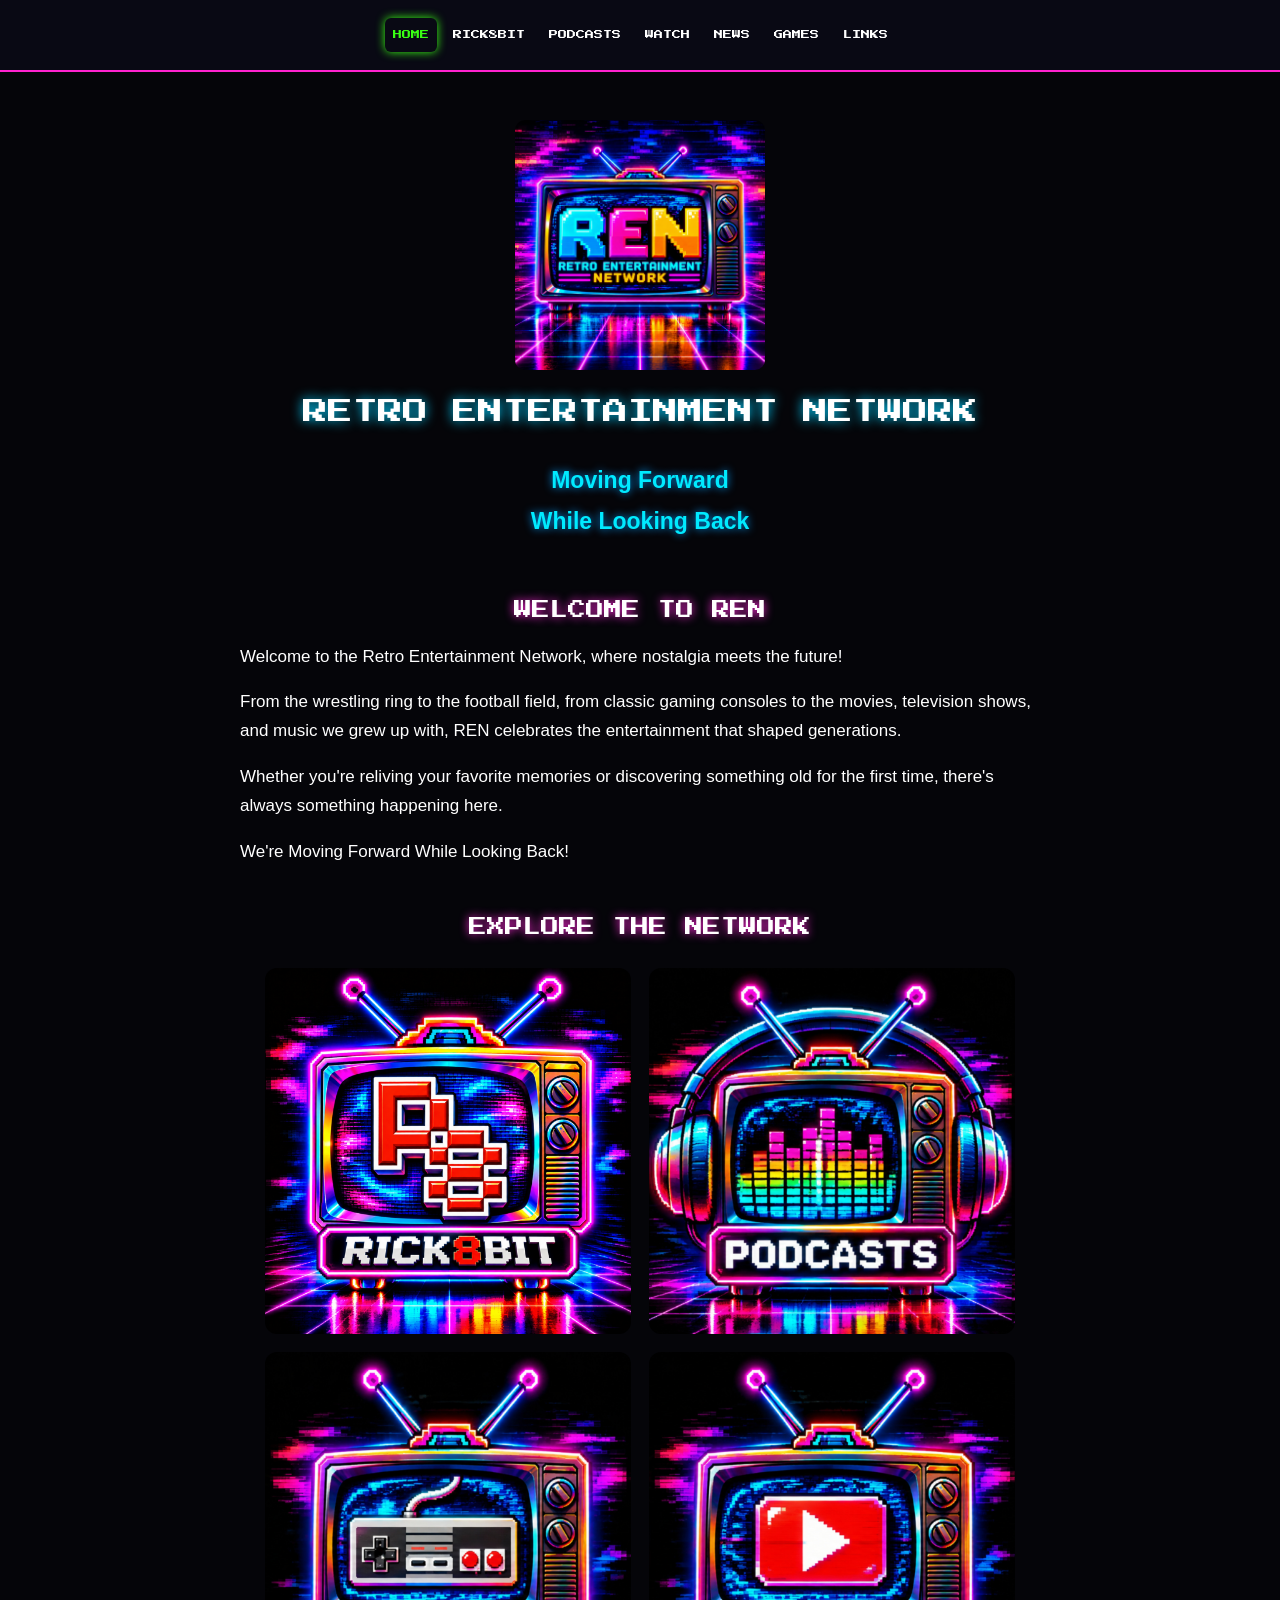
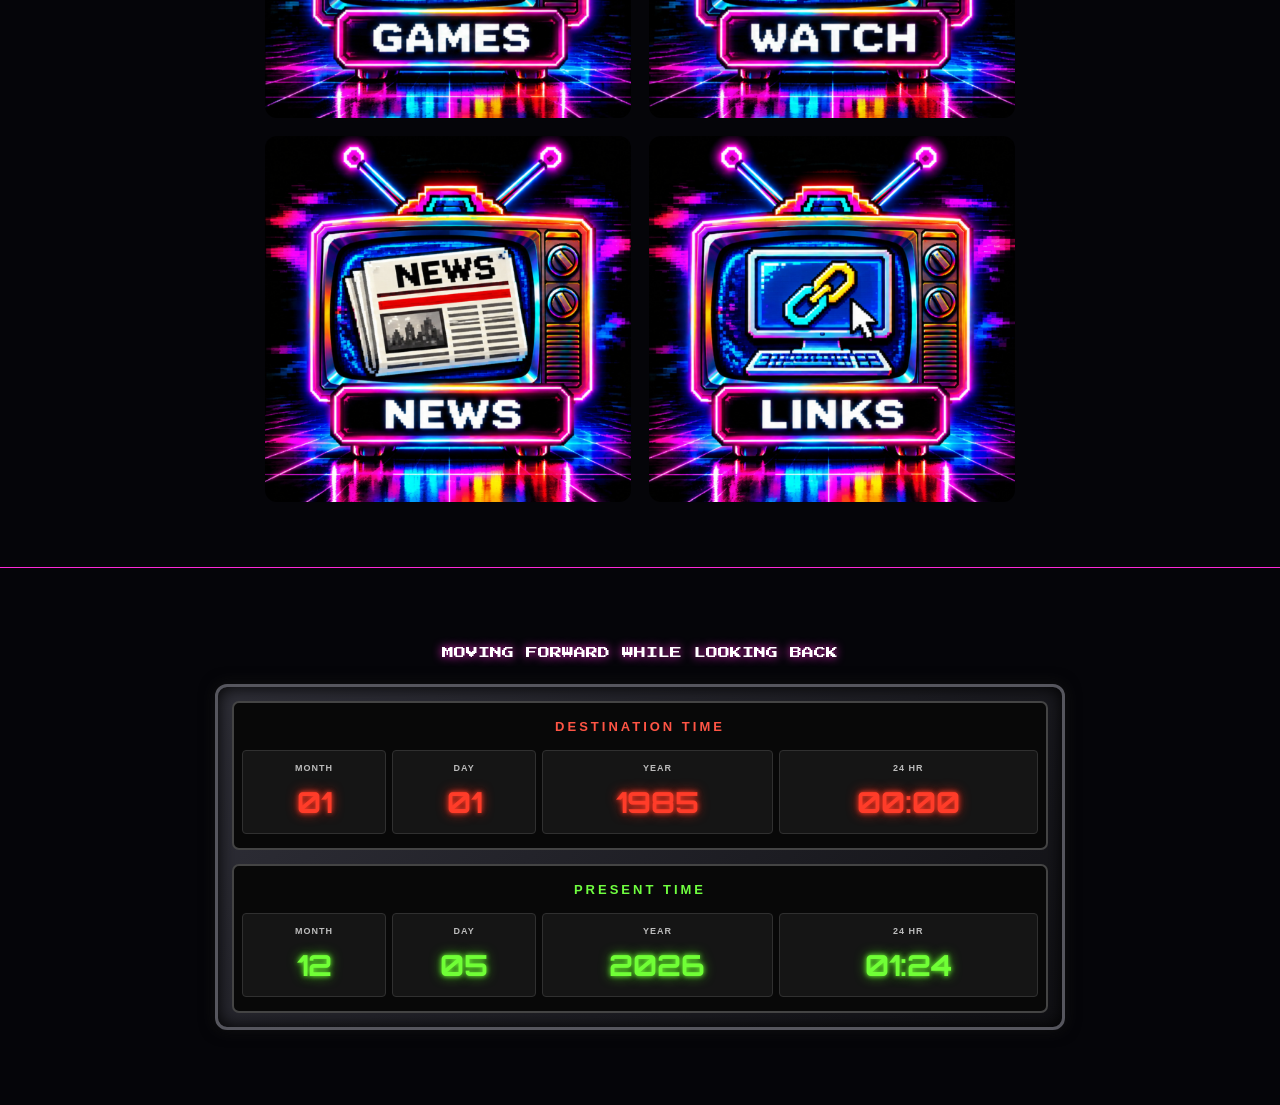
<file: index.html>
<!DOCTYPE html>
<html lang="en">
<head>
  <meta charset="UTF-8">
  <meta name="viewport"
        content="width=device-width, initial-scale=1.0">

  <title>Retro Entertainment Network | REN</title>

  <meta name="description"
        content="Retro Entertainment Network - Moving Forward While Looking Back. Wrestling, football, retro gaming, movies, television, music and more.">

  <link rel="stylesheet" href="style.css">
</head>

<body>

  <!-- REN NAVIGATION -->

  <header>
    <nav class="navbar" aria-label="Main navigation">
      <a href="index.html"
         class="active"
         aria-current="page">HOME</a>

      <a href="rick8bit.html">RICK8BIT</a>
      <a href="podcasts.html">PODCASTS</a>
      <a href="watch.html">WATCH</a>
      <a href="construction.html">NEWS</a>
      <a href="construction.html">GAMES</a>
      <a href="construction.html">LINKS</a>
    </nav>
  </header>

  <main>

    <!-- REN HERO -->

    <section class="hero">

      <img
        src="REN-Main.jpg"
        alt="Retro Entertainment Network logo"
        class="ren-logo">

      <h1>RETRO ENTERTAINMENT NETWORK</h1>

      <div class="tagline">
        <span class="tagline-forward">
          Moving Forward
        </span>

        <span class="tagline-back">
          While Looking Back
        </span>
      </div>

    </section>

    <!-- WELCOME MESSAGE -->

    <section class="intro">

      <h2>WELCOME TO REN</h2>

      <p>
        Welcome to the Retro Entertainment Network,
        where nostalgia meets the future!
      </p>

      <p>
        From the wrestling ring to the football field,
        from classic gaming consoles to the movies,
        television shows, and music we grew up with,
        REN celebrates the entertainment that
        shaped generations.
      </p>

      <p>
        Whether you're reliving your favorite memories
        or discovering something old for the first time,
        there's always something happening here.
      </p>

      <p>
        We're Moving Forward While Looking Back!
      </p>

    </section>

    <!-- REN CHANNELS -->

    <section class="channels">

      <h2>EXPLORE THE NETWORK</h2>

      <div class="tv-grid">

        <!-- ROW 1: RICK8BIT / PODCASTS -->

        <a href="rick8bit.html"
           class="tv-card"
           aria-label="Explore Rick8bit">

          <img
            src="REN-Rick8bit.png"
            alt="Rick8bit retro television">
        </a>

        <a href="podcasts.html"
           class="tv-card"
           aria-label="Explore Podcasts">

          <img
            src="REN-Podcasts.jpg"
            alt="Podcasts retro television">
        </a>

        <!-- ROW 2: GAMES / WATCH -->

        <a href="construction.html"
           class="tv-card"
           aria-label="Games - Coming Soon">

          <img
            src="REN-Games.jpg"
            alt="Games retro television">
        </a>

        <a href="watch.html"
           class="tv-card"
           aria-label="Explore Watch">

          <img
            src="REN-Watch.jpg"
            alt="Watch retro television">
        </a>

        <!-- ROW 3: NEWS / LINKS -->

        <a href="construction.html"
           class="tv-card"
           aria-label="News - Coming Soon">

          <img
            src="REN-News.jpg"
            alt="News retro television">
        </a>

        <a href="construction.html"
           class="tv-card"
           aria-label="Links - Coming Soon">

          <img
            src="REN-Links.jpg"
            alt="Links retro television">
        </a>

      </div>

    </section>

  </main>

  <!-- REN TIME CIRCUITS FOOTER -->

  <footer>

    <section class="ren-time-circuits">

      <h2>MOVING FORWARD WHILE LOOKING BACK</h2>

      <div class="time-machine">

        <!-- DESTINATION TIME -->

        <div class="time-row destination">

          <div class="time-heading">
            DESTINATION TIME
          </div>

          <div class="time-display">

            <div class="time-unit">
              <span class="time-label">MONTH</span>
              <span class="led-number">01</span>
            </div>

            <div class="time-unit">
              <span class="time-label">DAY</span>
              <span class="led-number">01</span>
            </div>

            <div class="time-unit">
              <span class="time-label">YEAR</span>
              <span class="led-number">1985</span>
            </div>

            <div class="time-unit">
              <span class="time-label">24 HR</span>
              <span class="led-number">00:00</span>
            </div>

          </div>

        </div>

        <!-- PRESENT TIME -->

        <div class="time-row present">

          <div class="time-heading">
            PRESENT TIME
          </div>

          <div class="time-display">

            <div class="time-unit">
              <span class="time-label">MONTH</span>
              <span class="led-number"
                    id="ren-month">--</span>
            </div>

            <div class="time-unit">
              <span class="time-label">DAY</span>
              <span class="led-number"
                    id="ren-day">--</span>
            </div>

            <div class="time-unit">
              <span class="time-label">YEAR</span>
              <span class="led-number"
                    id="ren-year">----</span>
            </div>

            <div class="time-unit">
              <span class="time-label">24 HR</span>
              <span class="led-number"
                    id="ren-clock">--:--</span>
            </div>

          </div>

        </div>

      </div>

    </section>

  </footer>

  <!-- LIVE PRESENT TIME CLOCK -->

  <script>
    function updateRENClock() {
      const now = new Date();

      const pad = number =>
        String(number).padStart(2, '0');

      document.getElementById('ren-month').textContent =
        pad(now.getMonth() + 1);

      document.getElementById('ren-day').textContent =
        pad(now.getDate());

      document.getElementById('ren-year').textContent =
        now.getFullYear();

      document.getElementById('ren-clock').textContent =
        pad(now.getHours()) + ':' +
        pad(now.getMinutes());
    }

    updateRENClock();
    setInterval(updateRENClock, 1000);
  </script>

</body>
</html>
</file>
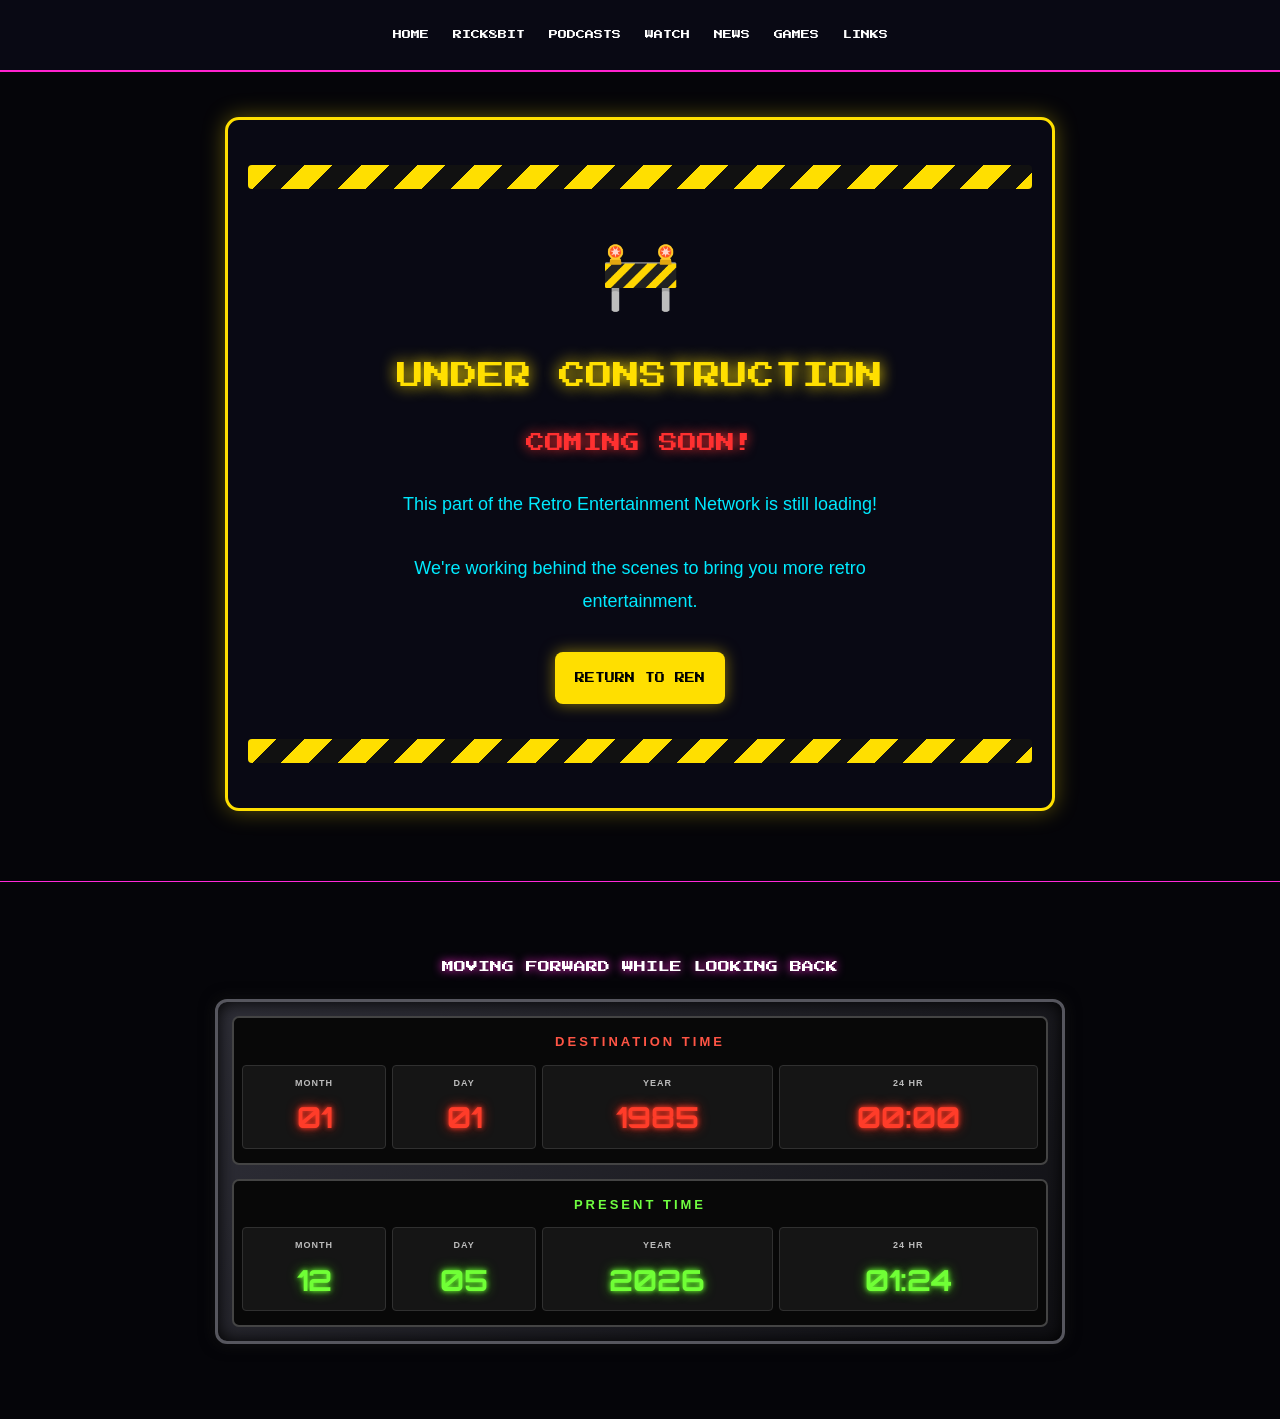
<file: construction.html>
<!DOCTYPE html>
<html lang="en">
<head>
  <meta charset="UTF-8">
  <meta name="viewport" content="width=device-width, initial-scale=1.0">

  <title>Under Construction | Retro Entertainment Network</title>

  <meta name="description"
    content="Something retro is coming soon to the Retro Entertainment Network.">

  <link rel="stylesheet" href="style.css">

  <style>
    /* REN UNDER CONSTRUCTION PAGE */

    .construction-page {
      max-width: 850px;
      margin: 45px auto 70px;
      padding: 0 10px;
      text-align: center;
    }

    .construction-panel {
      padding: 45px 20px;
      background: #090914;
      border: 3px solid #ffdf00;
      border-radius: 14px;
      box-shadow: 0 0 22px rgba(255,223,0,.35);
    }

    .construction-stripes {
      height: 24px;
      margin: 0 auto 35px;
      background: repeating-linear-gradient(
        135deg,
        #ffdf00 0 20px,
        #111 20px 40px
      );
      border-radius: 4px;
    }

    .construction-icon {
      font-size: 65px;
      margin: 10px 0 25px;
    }

    .construction-panel h1 {
      color: #ffdf00;
      font-size: clamp(15px, 4vw, 27px);
      text-shadow: 0 0 15px #ffdf00;
    }

    .construction-panel h2 {
      color: #ff3030;
      font-size: clamp(12px, 3vw, 19px);
      text-shadow: 0 0 12px #ff3030;
      margin: 28px 0;
    }

    .construction-message {
      color: #00eaff;
      font-size: 18px;
      line-height: 1.8;
      max-width: 550px;
      margin: 20px auto 35px;
    }

    .construction-home {
      display: inline-block;
      background: #ffdf00;
      color: #000;
      padding: 17px 20px;
      border-radius: 8px;
      text-decoration: none;
      font-family: 'Press Start 2P', monospace;
      font-size: 10px;
      line-height: 1.8;
      box-shadow: 0 0 15px rgba(255,223,0,.5);
    }

    .construction-home:hover {
      background: #fff176;
    }

    @media (max-width: 650px) {
      .construction-page {
        margin-top: 25px;
      }

      .construction-panel {
        padding: 30px 15px;
      }

      .construction-message {
        font-size: 16px;
      }
    }
  </style>
</head>

<body>

  <!-- REN NAVIGATION -->

  <header>
    <nav class="navbar" aria-label="Main navigation">
      <a href="index.html">HOME</a>
      <a href="rick8bit.html">RICK8BIT</a>
      <a href="podcasts.html">PODCASTS</a>
      <a href="watch.html">WATCH</a>
      <a href="construction.html">NEWS</a>
      <a href="construction.html">GAMES</a>
      <a href="construction.html">LINKS</a>
    </nav>
  </header>

  <!-- UNDER CONSTRUCTION -->

  <main>
    <section class="construction-page">

      <div class="construction-panel">

        <div class="construction-stripes"></div>

        <div class="construction-icon">
          🚧
        </div>

        <h1>UNDER CONSTRUCTION</h1>

        <h2>COMING SOON!</h2>

        <p class="construction-message">
          This part of the Retro Entertainment Network
          is still loading!
          <br>
          <br>
          We're working behind the scenes to bring
          you more retro entertainment.
        </p>

        <a href="index.html" class="construction-home">
          RETURN TO REN
        </a>

        <div class="construction-stripes"
          style="margin:35px auto 0;"></div>

      </div>

    </section>
  </main>

  <!-- REN TIME CIRCUITS FOOTER -->

  <footer>
    <section class="ren-time-circuits">

      <h2>MOVING FORWARD WHILE LOOKING BACK</h2>

      <div class="time-machine">

        <!-- DESTINATION TIME -->

        <div class="time-row destination">
          <div class="time-heading">
            DESTINATION TIME
          </div>

          <div class="time-display">

            <div class="time-unit">
              <span class="time-label">MONTH</span>
              <span class="led-number">01</span>
            </div>

            <div class="time-unit">
              <span class="time-label">DAY</span>
              <span class="led-number">01</span>
            </div>

            <div class="time-unit">
              <span class="time-label">YEAR</span>
              <span class="led-number">1985</span>
            </div>

            <div class="time-unit">
              <span class="time-label">24 HR</span>
              <span class="led-number">00:00</span>
            </div>

          </div>
        </div>

        <!-- PRESENT TIME -->

        <div class="time-row present">
          <div class="time-heading">
            PRESENT TIME
          </div>

          <div class="time-display">

            <div class="time-unit">
              <span class="time-label">MONTH</span>
              <span class="led-number" id="ren-month">--</span>
            </div>

            <div class="time-unit">
              <span class="time-label">DAY</span>
              <span class="led-number" id="ren-day">--</span>
            </div>

            <div class="time-unit">
              <span class="time-label">YEAR</span>
              <span class="led-number" id="ren-year">----</span>
            </div>

            <div class="time-unit">
              <span class="time-label">24 HR</span>
              <span class="led-number" id="ren-clock">--:--</span>
            </div>

          </div>
        </div>

      </div>
    </section>
  </footer>

  <!-- LIVE CLOCK -->

  <script>
    function updateRENClock() {
      const now = new Date();
      const pad = number =>
        String(number).padStart(2, '0');

      document.getElementById('ren-month').textContent =
        pad(now.getMonth() + 1);

      document.getElementById('ren-day').textContent =
        pad(now.getDate());

      document.getElementById('ren-year').textContent =
        now.getFullYear();

      document.getElementById('ren-clock').textContent =
        pad(now.getHours()) + ':' +
        pad(now.getMinutes());
    }

    updateRENClock();
    setInterval(updateRENClock, 1000);
  </script>

</body>
</html>
</file>
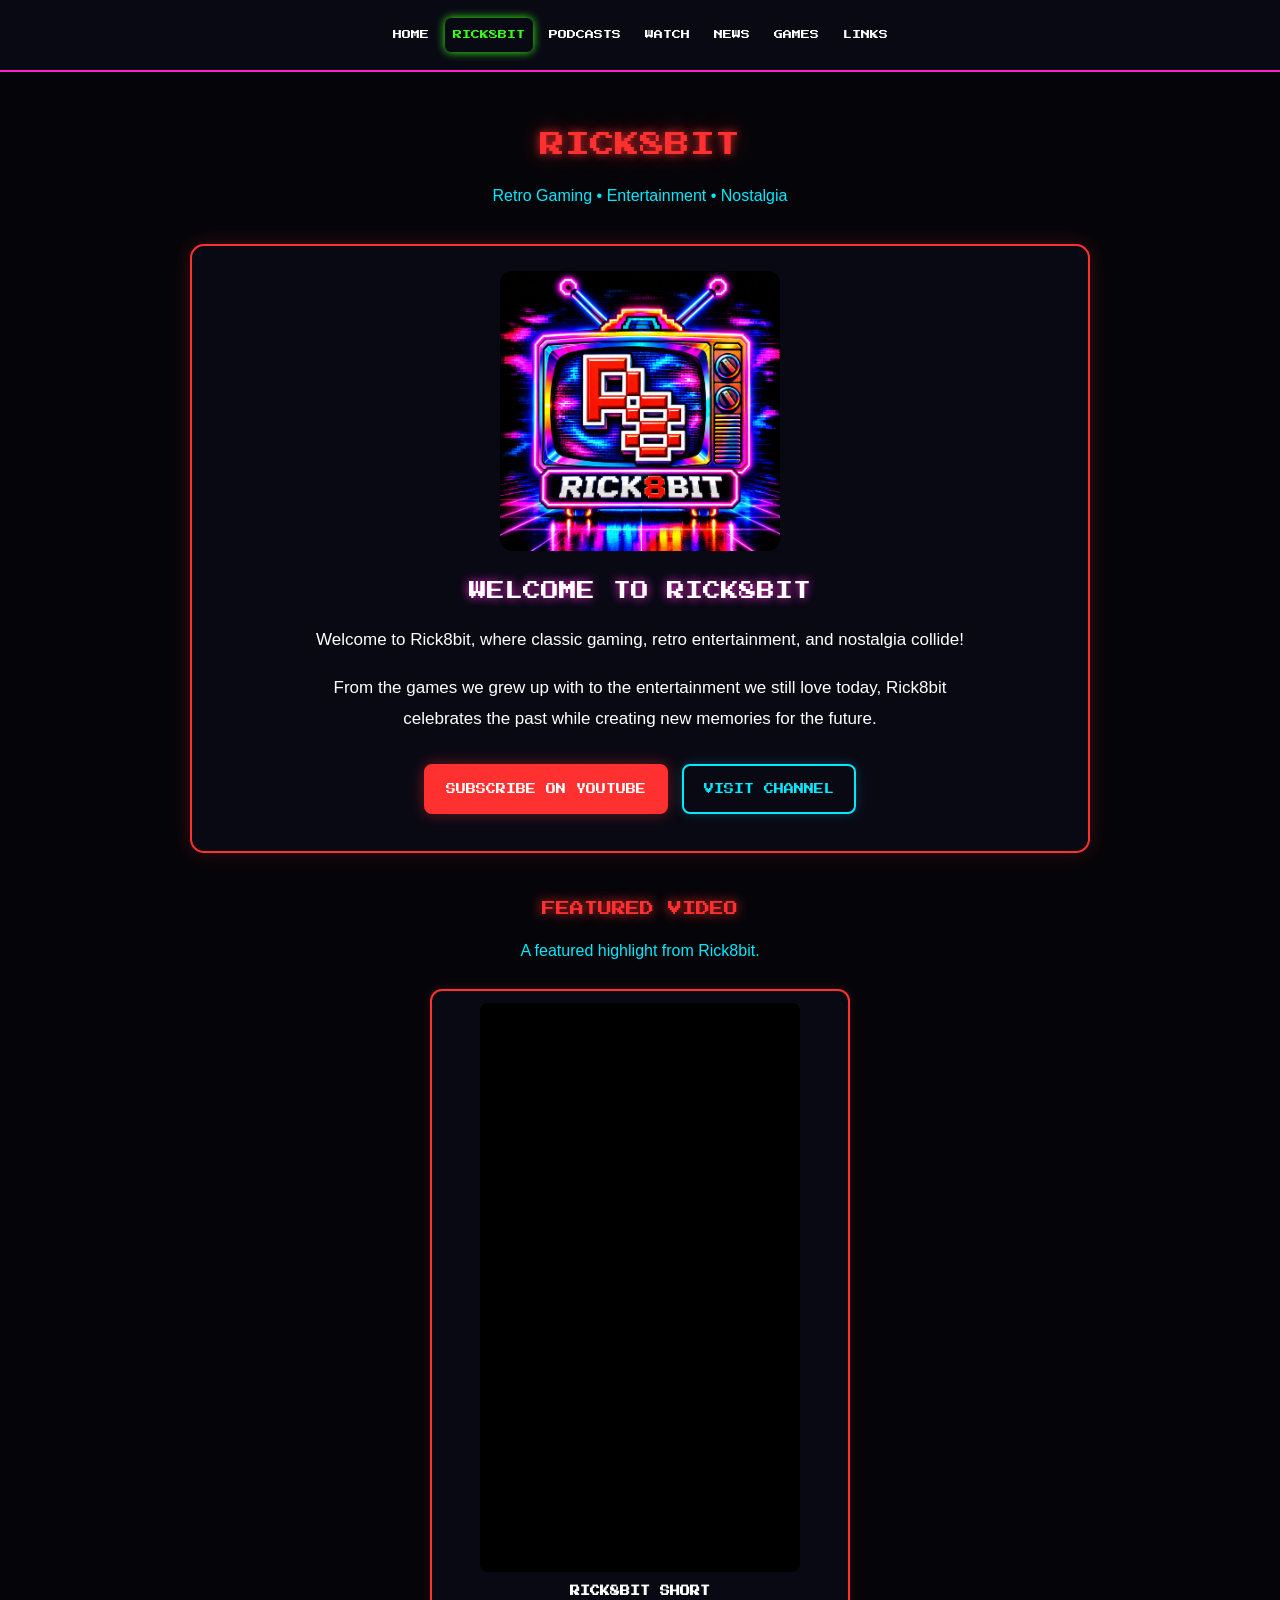
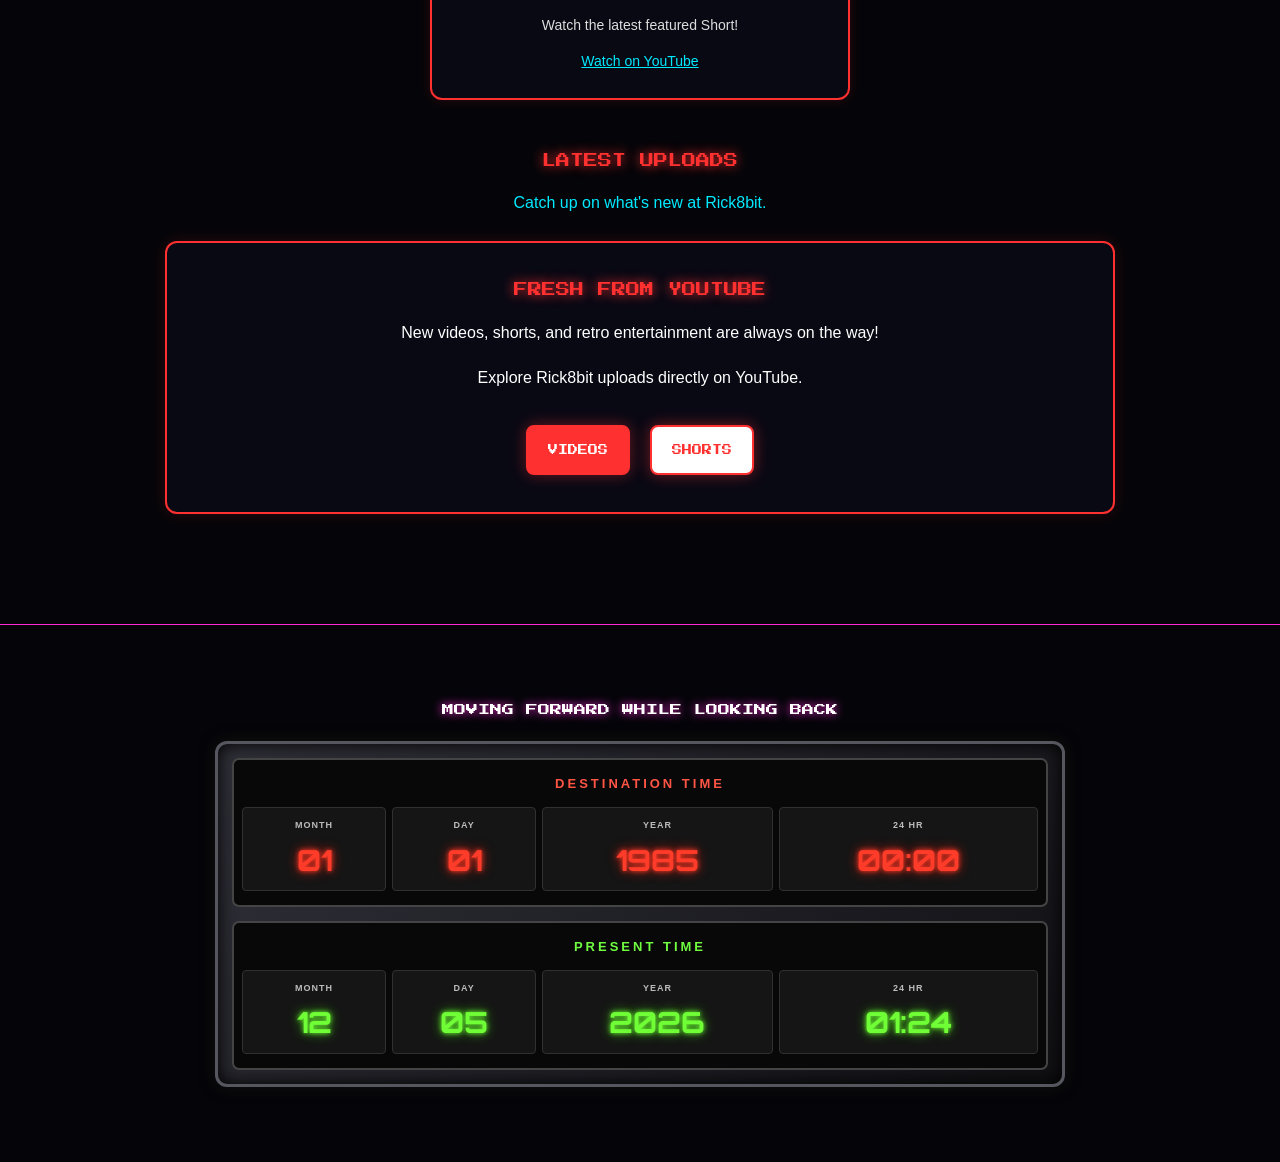
<file: rick8bit.html>
<!DOCTYPE html>
<html lang="en">
<head>
  <meta charset="UTF-8">
  <meta name="viewport" content="width=device-width, initial-scale=1.0">

  <title>Rick8bit | Retro Entertainment Network</title>

  <meta name="description"
    content="Rick8bit on the Retro Entertainment Network. Retro gaming, entertainment, videos and more.">

  <link rel="stylesheet" href="style.css">

  <style>
    /* RICK8BIT NEON RED THEME */

    :root {
      --rick-red: #ff3030;
      --rick-cyan: #00eaff;
    }

    .rick-page {
      padding: 35px 0 60px;
    }

    .rick-heading {
      text-align: center;
      margin-bottom: 35px;
    }

    .rick-heading h1 {
      color: var(--rick-red);
      text-shadow:
        0 0 8px rgba(255,48,48,.8),
        0 0 22px rgba(255,48,48,.45);
    }

    .rick-subtitle {
      color: var(--rick-cyan);
      font-size: 16px;
      text-align: center;
    }

    /* CHANNEL SPOTLIGHT */

    .rick-spotlight {
      max-width: 900px;
      margin: 0 auto 45px;
      padding: 25px;
      background: #090914;
      border: 2px solid var(--rick-red);
      border-radius: 14px;
      box-shadow: 0 0 20px rgba(255,48,48,.2);
      text-align: center;
    }

    .rick-logo {
      display: block;
      width: 280px;
      max-width: 100%;
      height: auto;
      margin: 0 auto 25px;
      border-radius: 12px;
    }

    .rick-spotlight p {
      max-width: 680px;
      margin: 18px auto;
      font-size: 17px;
      line-height: 1.8;
    }

    /* BUTTONS */

    .rick-button {
      display: inline-block;
      max-width: 100%;
      padding: 14px 20px;
      margin: 12px 5px;
      background: var(--rick-red);
      border: 2px solid var(--rick-red);
      border-radius: 8px;
      color: white;
      font-family: 'Press Start 2P', monospace;
      font-size: 10px;
      line-height: 1.8;
      text-decoration: none;
      text-align: center;
      overflow-wrap: anywhere;
      box-shadow: 0 0 15px rgba(255,48,48,.4);
      transition: background .2s, box-shadow .2s;
    }

    .rick-button:hover {
      background: #b90000;
      box-shadow: 0 0 25px var(--rick-red);
    }

    /* CYAN VISIT CHANNEL BUTTON */

    .rick-button.secondary {
      background: transparent;
      color: var(--rick-cyan);
      border-color: var(--rick-cyan);
      box-shadow: 0 0 12px rgba(0,234,255,.2);
    }

    /* WHITE SHORTS BUTTON WITH RED LETTERING */

    .rick-latest-links .rick-button.secondary {
      background: #ffffff;
      color: #ff3030;
      border: 2px solid #ff3030;
      box-shadow: 0 0 15px rgba(255,48,48,.45);
    }

    .rick-latest-links .rick-button.secondary:hover {
      background: #f2f2f2;
      color: #cc0000;
      box-shadow: 0 0 25px rgba(255,48,48,.8);
    }

    /* SECTION HEADINGS */

    .rick-section {
      max-width: 950px;
      margin: 0 auto 50px;
    }

    .rick-section h2 {
      color: var(--rick-red);
      font-size: 14px;
      text-shadow: 0 0 12px var(--rick-red);
      margin-bottom: 14px;
    }

    .rick-section-intro {
      color: var(--rick-cyan);
      text-align: center;
      margin-bottom: 25px;
    }

    /* FEATURED VIDEO */

    .rick-video-grid {
      display: grid;
      grid-template-columns: minmax(0, 420px);
      justify-content: center;
      gap: 20px;
    }

    .rick-video-card {
      min-width: 0;
      padding: 12px;
      background: #090914;
      border: 2px solid var(--rick-red);
      border-radius: 12px;
      box-shadow: 0 0 12px rgba(255,48,48,.15);
    }

    .rick-video-card h3 {
      color: white;
      font-family: 'Press Start 2P', monospace;
      font-size: 10px;
      line-height: 1.8;
      text-align: center;
    }

    .rick-video-card p {
      color: #ddd;
      font-size: 14px;
      text-align: center;
    }

    /* VERTICAL YOUTUBE SHORT */

    .rick-video-frame {
      width: 100%;
      aspect-ratio: 9 / 16;
      max-width: 320px;
      margin: 0 auto;
      overflow: hidden;
      background: #000;
      border-radius: 8px;
    }

    .rick-video-frame iframe {
      display: block;
      width: 100%;
      height: 100%;
      border: 0;
    }

    /* LATEST UPLOADS */

    .rick-latest {
      padding: 25px 18px;
      background: #090914;
      border: 2px solid var(--rick-red);
      border-radius: 12px;
      text-align: center;
      box-shadow: 0 0 15px rgba(255,48,48,.15);
    }

    .rick-latest p {
      font-size: 16px;
      line-height: 1.8;
    }

    .rick-latest-links {
      display: flex;
      flex-wrap: wrap;
      justify-content: center;
      align-items: center;
      gap: 10px;
      margin-top: 20px;
    }

    /* MOBILE */

    @media (max-width: 650px) {
      .rick-page {
        padding-top: 25px;
      }

      .rick-spotlight {
        padding: 18px 14px;
      }

      .rick-spotlight p {
        font-size: 15px;
      }

      .rick-video-grid {
        grid-template-columns: minmax(0, 1fr);
        max-width: 420px;
        margin: 0 auto;
      }

      .rick-section h2 {
        font-size: 12px;
      }

      .rick-button {
        font-size: 9px;
        padding: 12px 14px;
      }
    }

    @media (prefers-reduced-motion: reduce) {
      .rick-button {
        transition: none;
      }
    }
  </style>
</head>

<body>

  <!-- REN NAVIGATION -->

  <header>
    <nav class="navbar" aria-label="Main navigation">
      <a href="index.html">HOME</a>

      <a href="rick8bit.html"
         class="active"
         aria-current="page">RICK8BIT</a>

      <a href="podcasts.html">PODCASTS</a>
      <a href="watch.html">WATCH</a>
      <a href="construction.html">NEWS</a>
      <a href="construction.html">GAMES</a>
      <a href="construction.html">LINKS</a>
    </nav>
  </header>

  <main>
    <div class="rick-page">

      <!-- PAGE HEADING -->

      <div class="rick-heading">
        <h1>RICK8BIT</h1>

        <p class="rick-subtitle">
          Retro Gaming • Entertainment • Nostalgia
        </p>
      </div>

      <!-- CHANNEL SPOTLIGHT -->

      <section class="rick-spotlight">

        <img
          src="REN-Rick8bit.png"
          alt="Rick8bit retro television logo"
          class="rick-logo">

        <h2>WELCOME TO RICK8BIT</h2>

        <p>
          Welcome to Rick8bit, where classic gaming,
          retro entertainment, and nostalgia collide!
        </p>

        <p>
          From the games we grew up with to the
          entertainment we still love today,
          Rick8bit celebrates the past while
          creating new memories for the future.
        </p>

        <a
          class="rick-button"
          href="https://www.youtube.com/@rick8bit?sub_confirmation=1"
          target="_blank"
          rel="noopener noreferrer">
          SUBSCRIBE ON YOUTUBE
        </a>

        <a
          class="rick-button secondary"
          href="https://www.youtube.com/@rick8bit"
          target="_blank"
          rel="noopener noreferrer">
          VISIT CHANNEL
        </a>

      </section>

      <!-- FEATURED VIDEO -->

      <section class="rick-section">

        <h2>FEATURED VIDEO</h2>

        <p class="rick-section-intro">
          A featured highlight from Rick8bit.
        </p>

        <div class="rick-video-grid">

          <article class="rick-video-card">

            <div class="rick-video-frame">
              <iframe
                src="https://www.youtube.com/embed/Z_bmWq2KZ2k"
                title="Rick8bit Featured YouTube Short"
                loading="lazy"
                allow="accelerometer; autoplay; clipboard-write; encrypted-media; gyroscope; picture-in-picture; web-share"
                allowfullscreen>
              </iframe>
            </div>

            <h3>RICK8BIT SHORT</h3>

            <p>
              Watch the latest featured Short!
            </p>

            <p>
              <a
                href="https://youtube.com/shorts/Z_bmWq2KZ2k"
                target="_blank"
                rel="noopener noreferrer"
                style="color:#00eaff;">
                Watch on YouTube
              </a>
            </p>

          </article>

        </div>

      </section>

      <!-- LATEST UPLOADS -->

      <section class="rick-section">

        <h2>LATEST UPLOADS</h2>

        <p class="rick-section-intro">
          Catch up on what's new at Rick8bit.
        </p>

        <div class="rick-latest">

          <h2>FRESH FROM YOUTUBE</h2>

          <p>
            New videos, shorts, and retro entertainment
            are always on the way!
          </p>

          <p>
            Explore Rick8bit uploads directly on YouTube.
          </p>

          <div class="rick-latest-links">

            <a
              class="rick-button"
              href="https://www.youtube.com/@rick8bit/videos"
              target="_blank"
              rel="noopener noreferrer">
              VIDEOS
            </a>

            <a
              class="rick-button secondary"
              href="https://www.youtube.com/@rick8bit/shorts"
              target="_blank"
              rel="noopener noreferrer">
              SHORTS
            </a>

          </div>

        </div>

      </section>

    </div>
  </main>

  <!-- REN TIME CIRCUITS FOOTER -->

  <footer>
    <section class="ren-time-circuits">

      <h2>MOVING FORWARD WHILE LOOKING BACK</h2>

      <div class="time-machine">

        <!-- DESTINATION TIME -->

        <div class="time-row destination">
          <div class="time-heading">
            DESTINATION TIME
          </div>

          <div class="time-display">

            <div class="time-unit">
              <span class="time-label">MONTH</span>
              <span class="led-number">01</span>
            </div>

            <div class="time-unit">
              <span class="time-label">DAY</span>
              <span class="led-number">01</span>
            </div>

            <div class="time-unit">
              <span class="time-label">YEAR</span>
              <span class="led-number">1985</span>
            </div>

            <div class="time-unit">
              <span class="time-label">24 HR</span>
              <span class="led-number">00:00</span>
            </div>

          </div>
        </div>

        <!-- PRESENT TIME -->

        <div class="time-row present">
          <div class="time-heading">
            PRESENT TIME
          </div>

          <div class="time-display">

            <div class="time-unit">
              <span class="time-label">MONTH</span>
              <span class="led-number" id="ren-month">--</span>
            </div>

            <div class="time-unit">
              <span class="time-label">DAY</span>
              <span class="led-number" id="ren-day">--</span>
            </div>

            <div class="time-unit">
              <span class="time-label">YEAR</span>
              <span class="led-number" id="ren-year">----</span>
            </div>

            <div class="time-unit">
              <span class="time-label">24 HR</span>
              <span class="led-number" id="ren-clock">--:--</span>
            </div>

          </div>
        </div>

      </div>
    </section>
  </footer>

  <!-- LIVE CLOCK -->

  <script>
    function updateRENClock() {
      const now = new Date();
      const pad = number =>
        String(number).padStart(2, '0');

      document.getElementById('ren-month').textContent =
        pad(now.getMonth() + 1);

      document.getElementById('ren-day').textContent =
        pad(now.getDate());

      document.getElementById('ren-year').textContent =
        now.getFullYear();

      document.getElementById('ren-clock').textContent =
        pad(now.getHours()) + ':' +
        pad(now.getMinutes());
    }

    updateRENClock();
    setInterval(updateRENClock, 1000);
  </script>

</body>
</html>
</file>
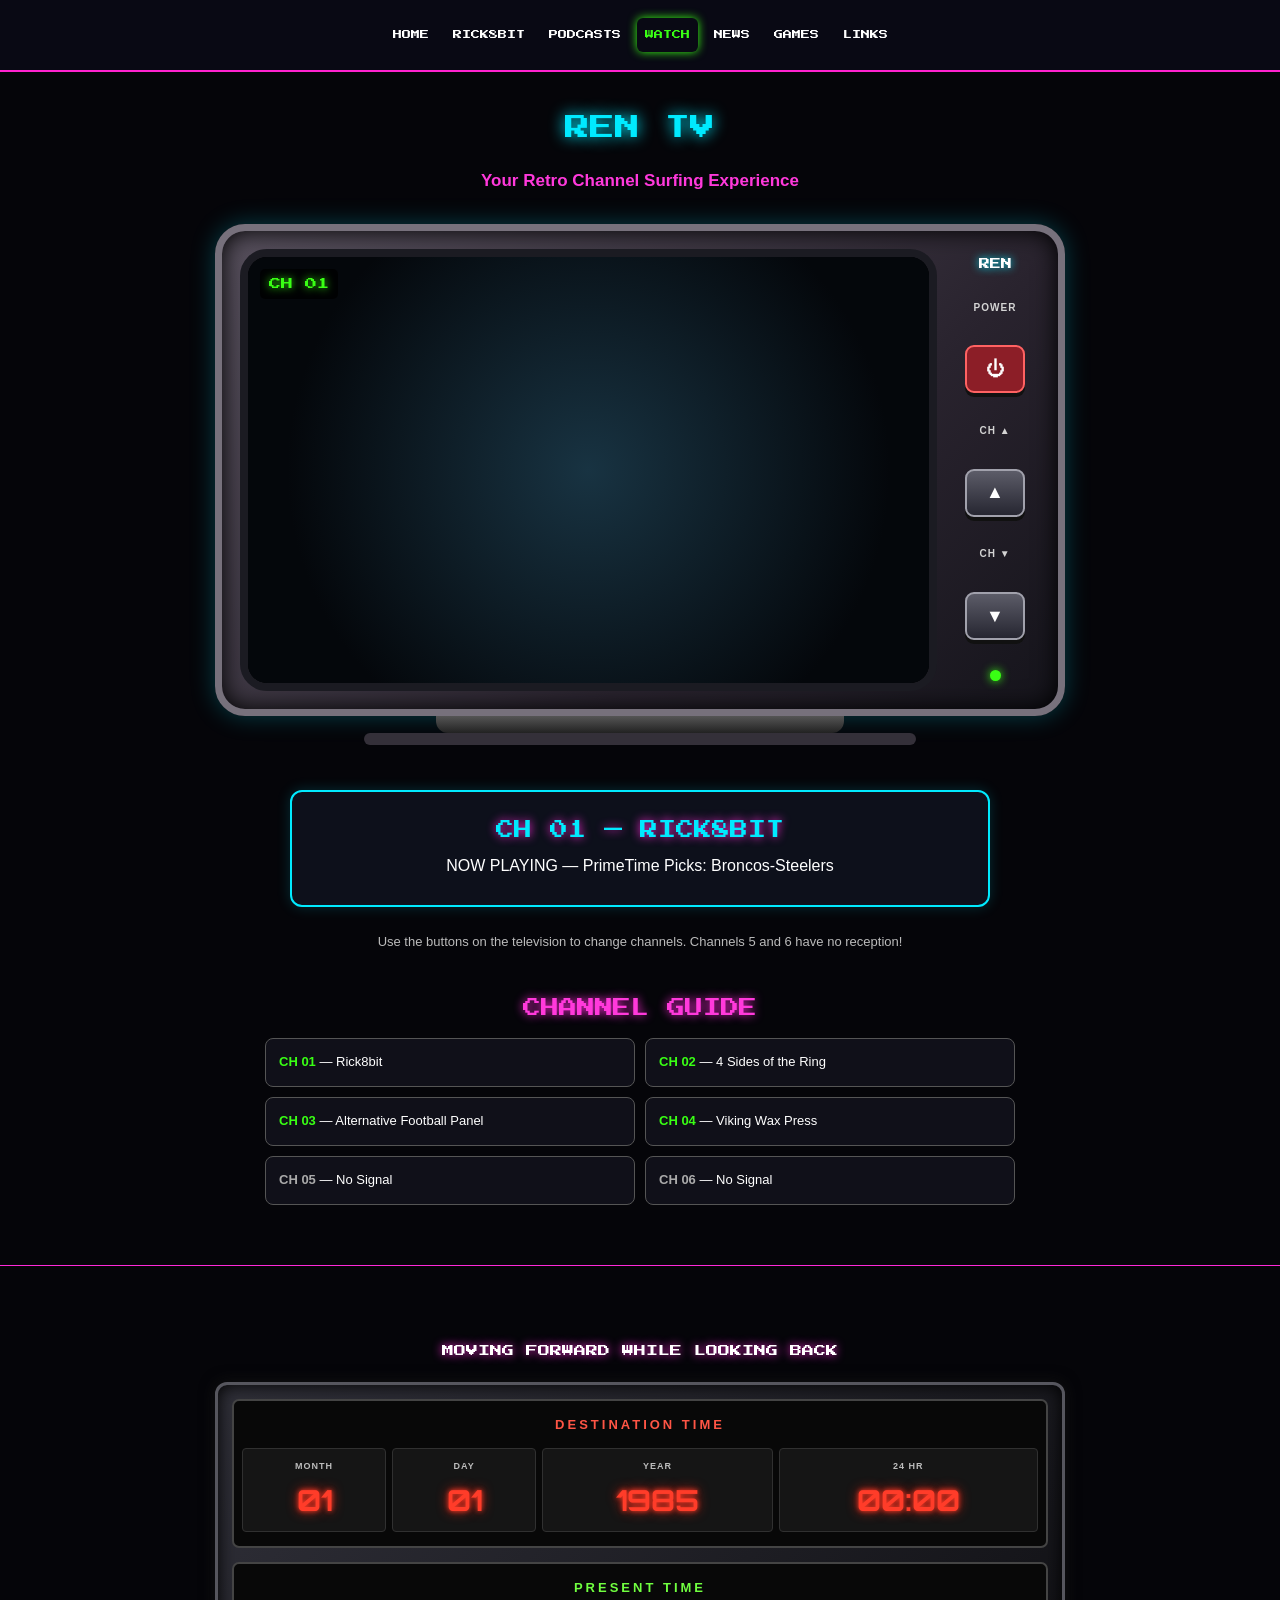
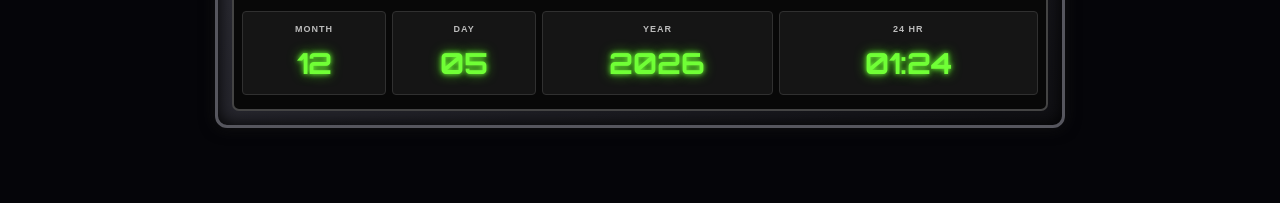
<file: watch.html>
<!DOCTYPE html>
<html lang="en">
<head>
<meta charset="UTF-8">
<meta name="viewport" content="width=device-width, initial-scale=1.0">
<title>REN TV | Retro Entertainment Network</title>
<link rel="stylesheet" href="style.css">

<style>
.watch-heading {
  text-align: center;
  margin: 35px auto 10px;
  color: #00eaff;
  text-shadow: 0 0 15px #00eaff;
}
.watch-subtitle {
  text-align: center;
  color: #ff39db;
  font-size: 17px;
  font-weight: bold;
  margin-bottom: 30px;
}
.ren-tv-area {
  width: min(100%, 850px);
  margin: 20px auto 45px;
}
.tv-cabinet {
  display: grid;
  grid-template-columns: minmax(0, 1fr) 90px;
  gap: 13px;
  background: linear-gradient(135deg, #57505d, #29232e 65%, #15141b);
  border: 7px solid #77717c;
  border-radius: 30px;
  padding: 18px;
  box-shadow:
    inset 0 0 25px #000,
    0 0 24px rgba(0,234,255,.25);
}
.tv-screen-shell {
  min-width: 0;
  background: #0b0b0d;
  border: 8px solid #1b1b22;
  border-radius: 27px;
  overflow: hidden;
  box-shadow: inset 0 0 22px #000;
}
.tv-screen {
  position: relative;
  aspect-ratio: 16 / 10;
  background: #020306;
  overflow: hidden;
  border-radius: 17px;
}
.tv-screen iframe {
  position: absolute;
  inset: 0;
  width: 100%;
  height: 100%;
  border: 0;
}
.channel-label {
  position: absolute;
  top: 12px;
  left: 12px;
  z-index: 8;
  background: rgba(0,0,0,.78);
  color: #39ff14;
  font: 12px 'Press Start 2P', monospace;
  padding: 9px;
  border-radius: 5px;
  text-shadow: 0 0 8px #39ff14;
  pointer-events: none;
}
.tv-content {
  position: absolute;
  inset: 0;
  display: flex;
  flex-direction: column;
  align-items: center;
  justify-content: center;
  text-align: center;
  padding: 28px 15px;
  background: radial-gradient(circle, #183342, #04070b 75%);
}
.tv-content h3 {
  color: #00eaff;
  text-shadow: 0 0 12px #00eaff;
  font: clamp(12px, 2.5vw, 21px) 'Press Start 2P', monospace;
  line-height: 1.7;
  overflow-wrap: anywhere;
  margin: 12px 0;
}
.tv-content p {
  font-size: clamp(11px, 2vw, 15px);
  color: #eee;
  margin: 8px 0 15px;
}
.tv-content a {
  display: inline-block;
  padding: 10px 14px;
  background: #ff29d8;
  color: #080808;
  border-radius: 6px;
  text-decoration: none;
  font-size: 12px;
  font-weight: bold;
}
.tv-content a:hover {
  background: #fff;
}
.tv-static {
  position: absolute;
  inset: 0;
  display: none;
  background: #111;
}
.tv-static canvas {
  width: 100%;
  height: 100%;
  display: block;
  image-rendering: pixelated;
}
.tv-off {
  position: absolute;
  inset: 0;
  display: none;
  background: #010101;
  align-items: center;
  justify-content: center;
  color: #555;
  font: 13px 'Press Start 2P', monospace;
}
.tv-controls {
  display: flex;
  flex-direction: column;
  align-items: center;
  justify-content: space-between;
  min-width: 0;
  gap: 10px;
  padding: 10px 0;
}
.tv-brand {
  color: #fff;
  font: 11px 'Press Start 2P', monospace;
  text-shadow: 0 0 8px #00eaff;
}
.tv-controls button {
  cursor: pointer;
  touch-action: manipulation;
  color: white;
  background: linear-gradient(#5c5c68, #262631);
  border: 2px solid #a1a1ac;
  border-radius: 9px;
  width: 60px;
  min-height: 48px;
  font-size: 18px;
  box-shadow: 0 4px 0 #111;
}
.tv-controls button:active {
  transform: translateY(3px);
  box-shadow: 0 1px 0 #111;
}
.tv-controls button:focus-visible {
  outline: 3px solid #00eaff;
}
.tv-controls .power-button {
  background: #8c1e27;
  border-color: #ff6262;
  font-size: 19px;
}
.control-caption {
  color: #d4d4d4;
  font-size: 10px;
  font-weight: bold;
  letter-spacing: 1px;
  text-align: center;
}
.power-light {
  width: 11px;
  height: 11px;
  background: #39ff14;
  border-radius: 50%;
  box-shadow: 0 0 10px #39ff14;
}
.tv-base {
  width: 48%;
  height: 17px;
  margin: auto;
  background: linear-gradient(#555, #222);
  border-radius: 0 0 12px 12px;
}
.tv-stand {
  width: 65%;
  height: 12px;
  margin: auto;
  background: #343039;
  border-radius: 10px;
}
.channel-info {
  text-align: center;
  margin: 25px auto;
  padding: 18px;
  max-width: 700px;
  border: 2px solid #00eaff;
  border-radius: 12px;
  background: #0d101b;
  box-shadow: 0 0 14px rgba(0,234,255,.18);
}
.channel-info h2 {
  color: #00eaff;
  margin: 5px 0;
}
.channel-info p {
  margin: 8px 0;
}
.channel-guide {
  width: min(100%, 750px);
  margin: 40px auto 60px;
}
.channel-guide h2 {
  color: #ff39db;
}
.guide-list {
  display: grid;
  grid-template-columns: repeat(2, minmax(0, 1fr));
  gap: 10px;
}
.guide-item {
  padding: 13px;
  border: 1px solid #555;
  border-radius: 8px;
  background: #101019;
  font-size: 13px;
  overflow-wrap: anywhere;
}
.guide-item strong {
  color: #39ff14;
}
.guide-item.static-item strong {
  color: #aaa;
}
.watch-note {
  color: #bbb;
  font-size: 13px;
  text-align: center;
  margin: 15px auto 30px;
  max-width: 650px;
}
@media(max-width:600px) {
  .tv-cabinet {
    grid-template-columns: minmax(0, 1fr) 53px;
    gap: 5px;
    border-width: 4px;
    border-radius: 19px;
    padding: 8px;
  }
  .tv-screen-shell {
    border-width: 4px;
    border-radius: 15px;
  }
  .tv-screen {
    border-radius: 10px;
    aspect-ratio: 4 / 3;
  }
  .tv-controls {
    gap: 5px;
    padding: 4px 0;
  }
  .tv-controls button {
    width: 38px;
    min-height: 34px;
    font-size: 15px;
    border-radius: 6px;
  }
  .tv-brand {
    font-size: 8px;
  }
  .control-caption {
    font-size: 8px;
  }
  .channel-label {
    font-size: 8px;
    top: 7px;
    left: 7px;
    padding: 5px;
  }
  .tv-content {
    padding: 20px 8px 8px;
  }
  .tv-content h3 {
    font-size: clamp(9px, 2.5vw, 13px);
  }
  .tv-content p {
    font-size: 11px;
    margin: 3px 0 7px;
  }
  .tv-content a {
    font-size: 10px;
    padding: 7px;
  }
  .guide-list {
    grid-template-columns: 1fr;
  }
}
</style>
</head>

<body>

<nav class="navbar">
  <a href="index.html">HOME</a>
  <a href="rick8bit.html">RICK8BIT</a>
  <a href="podcasts.html">PODCASTS</a>
  <a href="watch.html" class="active" aria-current="page">WATCH</a>
  <a href="construction.html">NEWS</a>
  <a href="construction.html">GAMES</a>
  <a href="construction.html">LINKS</a>
</nav>

<main>
  <h1 class="watch-heading">REN TV</h1>
  <p class="watch-subtitle">
    Your Retro Channel Surfing Experience
  </p>

  <section class="ren-tv-area" aria-label="REN TV player">
    <div class="tv-cabinet">
      <div class="tv-screen-shell">
        <div class="tv-screen">
          <div class="channel-label" id="channelLabel">
            CH 01
          </div>

          <div class="tv-content" id="tvContent">
          </div>

          <div class="tv-static" id="tvStatic">
            <canvas id="staticCanvas"
              width="160" height="100"></canvas>
          </div>

          <div class="tv-off" id="tvOff">
            POWER OFF
          </div>
        </div>
      </div>

      <div class="tv-controls">
        <div class="tv-brand">REN</div>

        <div class="control-caption">POWER</div>
        <button class="power-button"
          id="powerButton"
          aria-label="Turn television on or off">
          ⏻
        </button>

        <div class="control-caption">CH ▲</div>
        <button id="channelUp"
          aria-label="Next channel">
          ▲
        </button>

        <div class="control-caption">CH ▼</div>
        <button id="channelDown"
          aria-label="Previous channel">
          ▼
        </button>

        <div class="power-light" id="powerLight"></div>
      </div>
    </div>

    <div class="tv-base"></div>
    <div class="tv-stand"></div>
  </section>

  <section class="channel-info" aria-live="polite">
    <h2 id="channelName">CH 01 — RICK8BIT</h2>
    <p id="channelDescription">
      Retro gaming and entertainment!
    </p>
  </section>

  <p class="watch-note">
    Use the buttons on the television to change channels.
    Channels 5 and 6 have no reception!
  </p>

  <section class="channel-guide">
    <h2>CHANNEL GUIDE</h2>
    <div class="guide-list">
      <div class="guide-item">
        <strong>CH 01</strong> — Rick8bit
      </div>
      <div class="guide-item">
        <strong>CH 02</strong> — 4 Sides of the Ring
      </div>
      <div class="guide-item">
        <strong>CH 03</strong> — Alternative Football Panel
      </div>
      <div class="guide-item">
        <strong>CH 04</strong> — Viking Wax Press
      </div>
      <div class="guide-item static-item">
        <strong>CH 05</strong> — No Signal
      </div>
      <div class="guide-item static-item">
        <strong>CH 06</strong> — No Signal
      </div>
    </div>
  </section>
</main>

<footer>
  <section class="ren-time-circuits">
    <h2>MOVING FORWARD WHILE LOOKING BACK</h2>
    <div class="time-machine">

      <div class="time-row destination">
        <div class="time-heading">DESTINATION TIME</div>
        <div class="time-display">
          <div class="time-unit">
            <span class="time-label">MONTH</span>
            <span class="led-number">01</span>
          </div>
          <div class="time-unit">
            <span class="time-label">DAY</span>
            <span class="led-number">01</span>
          </div>
          <div class="time-unit">
            <span class="time-label">YEAR</span>
            <span class="led-number">1985</span>
          </div>
          <div class="time-unit">
            <span class="time-label">24 HR</span>
            <span class="led-number">00:00</span>
          </div>
        </div>
      </div>

      <div class="time-row present">
        <div class="time-heading">PRESENT TIME</div>
        <div class="time-display">
          <div class="time-unit">
            <span class="time-label">MONTH</span>
            <span class="led-number" id="ren-month">--</span>
          </div>
          <div class="time-unit">
            <span class="time-label">DAY</span>
            <span class="led-number" id="ren-day">--</span>
          </div>
          <div class="time-unit">
            <span class="time-label">YEAR</span>
            <span class="led-number" id="ren-year">----</span>
          </div>
          <div class="time-unit">
            <span class="time-label">24 HR</span>
            <span class="led-number" id="ren-clock">--:--</span>
          </div>
        </div>
      </div>

    </div>
  </section>
</footer>

<script>
const channels = [
  {
    name: "RICK8BIT",
    description: "Retro gaming and entertainment!",
    url: "https://www.youtube.com/@rick8bit",
    video: "Z_bmWq2KZ2k"
  },
  {
    name: "4 SIDES OF THE RING",
    description: "Featured REN wrestling creator.",
    url: "https://www.youtube.com/@4sidesofthering",
    video: ""
  },
  {
    name: "ALTERNATIVE FOOTBALL PANEL",
    description: "Alternative football coverage.",
    url: "https://www.youtube.com/@altfbpanel",
    video: ""
  },
  {
    name: "VIKING WAX PRESS",
    description: "Featured REN creator.",
    url: "https://www.youtube.com/@vikingwaxpress",
    video: ""
  },
  {
    name: "NO SIGNAL",
    description: "Nothing but snow on this channel!",
    static: true
  },
  {
    name: "NO SIGNAL",
    description: "Try another channel!",
    static: true
  }
];


async function loadRENProgramming() {
  try {
    const response = await fetch(
      "ren-tv.json?t=" + Date.now(),
      { cache: "no-store" }
    );

    if (!response.ok) {
      throw new Error("Programming unavailable");
    }

    const data = await response.json();

    const channelHandles = [
      "rick8bit",
      "4sidesofthering",
      "altfbpanel",
      "vikingwaxpress"
    ];

    channelHandles.forEach((handle, index) => {
      const program = data.channels.find(
        item => item.handle === handle
      );

      if (!program) return;

      if (/^[a-zA-Z0-9_-]{11}$/.test(program.video)) {
        channels[index].video = program.video;
      }

      if (program.title) {
        channels[index].description =
          (program.isLive ? "🔴 LIVE NOW — " : "NOW PLAYING — ") +
          program.title;
      }
    });

    if (powerOn && !switching && currentChannel < 4) {
      showChannel();
    }

    console.log("REN TV programming loaded!");

  } catch (error) {
    console.warn("REN TV using backup programming", error);
  }
}

loadRENProgramming();
  
let currentChannel = 0;
let powerOn = true;
let switching = false;
let switchTimer = null;

const content = document.getElementById("tvContent");
const staticScreen = document.getElementById("tvStatic");
const offScreen = document.getElementById("tvOff");
const channelLabel = document.getElementById("channelLabel");
const powerLight = document.getElementById("powerLight");
const channelName = document.getElementById("channelName");
const channelDescription =
  document.getElementById("channelDescription");

const canvas = document.getElementById("staticCanvas");
const ctx = canvas.getContext("2d");
let staticFrame = 0;

function drawStatic() {
  if (!ctx) return;
  const width = canvas.width;
  const height = canvas.height;
  const frame = ctx.createImageData(width, height);

  for (let i = 0; i < frame.data.length; i += 4) {
    const shade = Math.floor(Math.random() * 256);
    frame.data[i] = shade;
    frame.data[i + 1] = shade;
    frame.data[i + 2] = shade;
    frame.data[i + 3] = 255;
  }

  ctx.putImageData(frame, 0, 0);
}

function animateStatic() {
  if (powerOn &&
      (switching || channels[currentChannel].static)) {
    staticFrame++;
    if (staticFrame % 3 === 0) drawStatic();
  }
  requestAnimationFrame(animateStatic);
}
requestAnimationFrame(animateStatic);

function removePlayer() {
  content.replaceChildren();
}

function showChannel() {
  const channel = channels[currentChannel];
  const number = String(currentChannel + 1).padStart(2, "0");

  channelLabel.textContent = "CH " + number;
  channelName.textContent =
    "CH " + number + " — " + channel.name;
  channelDescription.textContent = channel.description;

  removePlayer();
  offScreen.style.display = "none";
  staticScreen.style.display = "none";

  if (!powerOn) {
    channelLabel.style.display = "none";
    offScreen.style.display = "flex";
    return;
  }

  channelLabel.style.display = "block";

  if (channel.static) {
    staticScreen.style.display = "block";
    drawStatic();
    return;
  }

  content.style.display = "flex";

  if (channel.video) {
    const iframe = document.createElement("iframe");
    iframe.src =
      "https://www.youtube-nocookie.com/embed/" +
      encodeURIComponent(channel.video) +
      "?rel=0";
    iframe.title = channel.name + " YouTube video";
    iframe.allow =
      "accelerometer; autoplay; clipboard-write; " +
      "encrypted-media; gyroscope; picture-in-picture; " +
      "web-share";
    iframe.allowFullscreen = true;
    iframe.referrerPolicy = "strict-origin-when-cross-origin";
    content.appendChild(iframe);
  } else {
    const heading = document.createElement("h3");
    heading.textContent = channel.name;

    const description = document.createElement("p");
    description.textContent = "Featured REN TV Creator";

    const link = document.createElement("a");
    link.href = channel.url;
    link.target = "_blank";
    link.rel = "noopener noreferrer";
    link.textContent = "WATCH ON YOUTUBE";

    content.append(heading, description, link);
  }
}

function changeChannel(direction) {
  if (!powerOn || switching) return;

  switching = true;
  removePlayer();
  content.style.display = "none";
  staticScreen.style.display = "block";
  channelLabel.style.display = "none";
  drawStatic();

  clearTimeout(switchTimer);

  switchTimer = setTimeout(() => {
    currentChannel =
      (currentChannel + direction + channels.length) %
      channels.length;

    switching = false;
    content.style.display = "flex";
    showChannel();
  }, 420);
}

document.getElementById("channelUp")
  .addEventListener("click", () => changeChannel(1));

document.getElementById("channelDown")
  .addEventListener("click", () => changeChannel(-1));

document.getElementById("powerButton")
  .addEventListener("click", () => {
    clearTimeout(switchTimer);
    switching = false;
    powerOn = !powerOn;

    powerLight.style.background =
      powerOn ? "#39ff14" : "#555";
    powerLight.style.boxShadow =
      powerOn ? "0 0 10px #39ff14" : "none";

    content.style.display = powerOn ? "flex" : "none";
    showChannel();
  });

function updateRENClock() {
  const now = new Date();
  const pad = n => String(n).padStart(2, "0");

  document.getElementById("ren-month").textContent =
    pad(now.getMonth() + 1);
  document.getElementById("ren-day").textContent =
    pad(now.getDate());
  document.getElementById("ren-year").textContent =
    now.getFullYear();
  document.getElementById("ren-clock").textContent =
    pad(now.getHours()) + ":" + pad(now.getMinutes());
}

showChannel();
updateRENClock();
setInterval(updateRENClock, 1000);
</script>

</body>
</html>
</file>
<file: style.css>
/* ========================================
   REN - RETRO ENTERTAINMENT NETWORK
   COMPLETE UNIVERSAL STYLESHEET
======================================== */

/* FONTS */

@import url('https://fonts.googleapis.com/css2?family=Press+Start+2P&family=Orbitron:wght@700&display=swap');

/* GENERAL RESET */

* {
  box-sizing: border-box;
}

html,
body {
  width: 100%;
  max-width: 100%;
  margin: 0;
  overflow-x: hidden;
}

body {
  background: #050509;
  color: white;
  font-family: Arial, Helvetica, sans-serif;
  line-height: 1.6;
}

a {
  color: inherit;
}

/* ========================================
   UNIVERSAL REN NAVIGATION
======================================== */

.navbar {
  display: flex;
  flex-wrap: wrap;
  justify-content: center;
  gap: 8px;
  padding: 18px 10px;
  width: 100%;
  background: #090914;
  border-bottom: 2px solid #ff22ce;
}

.navbar a {
  font-family: 'Press Start 2P', monospace;
  font-size: 9px;
  text-decoration: none;
  color: white;
  padding: 10px 8px;
  border-radius: 6px;
}

.navbar a:hover {
  color: #ff39db;
  text-shadow: 0 0 10px #ff39db;
}

.navbar a.active,
.navbar a[aria-current="page"] {
  color: #39ff14;
  box-shadow: 0 0 10px #39ff14;
}

/* ========================================
   MAIN PAGE LAYOUT
======================================== */

main {
  width: min(calc(100% - 28px), 1100px);
  margin: 0 auto;
}

.hero {
  text-align: center;
  padding: 28px 0 12px;
}

.hero img.ren-logo {
  display: block;
  width: 250px;
  max-width: 80vw;
  height: auto;
  object-fit: contain;
  margin: 20px auto;
  border-radius: 10px;
}

/* ========================================
   REN PIXEL HEADINGS
======================================== */

h1,
h2 {
  font-family: 'Press Start 2P', monospace;
  font-weight: normal;
  text-align: center;
  line-height: 1.7;
  overflow-wrap: anywhere;
}

h1 {
  font-size: clamp(13px, 3vw, 25px);
  color: #fff;
  text-shadow: 0 0 12px #00cfff;
}

h2 {
  font-size: clamp(12px, 2.4vw, 18px);
  color: #fff;
  text-shadow: 0 0 10px #ff29d8;
}

/* ========================================
   REN ANIMATED TAGLINE
   ITALIC WHILE MOVING
   BOLD & UPRIGHT WHEN STOPPED
======================================== */

.tagline {
  display: flex;
  flex-direction: column;
  align-items: center;
  gap: 4px;
  overflow: hidden;
  padding: 8px 12px;

  font-family: Arial, Helvetica, sans-serif;
  font-size: clamp(16px, 3vw, 23px);
  font-weight: bold;
  color: #00eaff;
  text-align: center;
  text-shadow: 0 0 8px #009dff;
}

.tagline-forward,
.tagline-back {
  display: block;
  opacity: 0;
  font-style: italic;

  animation-duration: 1.5s;
  animation-timing-function: ease-out;
  animation-fill-mode: forwards;
}

/* MOVING FORWARD - SLIDES FROM LEFT */

.tagline-forward {
  animation-name: renForward;
}

/* WHILE LOOKING BACK - SLIDES FROM RIGHT */

.tagline-back {
  animation-name: renBack;
  animation-delay: 0.3s;
}

/* LEFT TO RIGHT ANIMATION */

@keyframes renForward {
  0% {
    transform: translateX(-100vw);
    opacity: 0;
    font-style: italic;
  }

  95% {
    transform: translateX(0);
    opacity: 1;
    font-style: italic;
  }

  100% {
    transform: translateX(0);
    opacity: 1;
    font-style: normal;
  }
}

/* RIGHT TO LEFT ANIMATION */

@keyframes renBack {
  0% {
    transform: translateX(100vw);
    opacity: 0;
    font-style: italic;
  }

  95% {
    transform: translateX(0);
    opacity: 1;
    font-style: italic;
  }

  100% {
    transform: translateX(0);
    opacity: 1;
    font-style: normal;
  }
}

/* ========================================
   WELCOME SECTION
======================================== */

.intro {
  max-width: 800px;
  margin: 35px auto 45px;
}

.intro p {
  font-family: Arial, Helvetica, sans-serif;
  font-size: 17px;
  line-height: 1.7;
  text-align: left;
}

/* ========================================
   EXPLORE THE NETWORK - SIX TV TILES
======================================== */

.channels {
  margin: 25px auto 65px;
}

.tv-grid {
  display: grid;
  grid-template-columns: repeat(2, minmax(0, 1fr));
  gap: 18px;
  max-width: 750px;
  margin: 25px auto;
}

.tv-card {
  display: block;
  min-width: 0;
  border-radius: 12px;
  overflow: hidden;
  transition: transform 0.2s, box-shadow 0.2s;
}

.tv-card img {
  display: block;
  width: 100%;
  max-width: 100%;
  height: auto;
}

.tv-card:hover,
.tv-card:focus-visible {
  transform: translateY(-5px);
  box-shadow: 0 0 22px #ff20d6;
}

/* ========================================
   REN FOOTER
======================================== */

footer {
  padding: 30px 15px;
  text-align: center;
  border-top: 1px solid #ff29d8;
}

/* ========================================
   BACK TO THE FUTURE TIME CIRCUITS
======================================== */

.ren-time-circuits {
  width: min(100%, 850px);
  margin: 45px auto;
  text-align: center;
}

.ren-time-circuits h2 {
  font-family: 'Press Start 2P', monospace;
  font-weight: normal;
  font-size: 12px;
  line-height: 1.8;
  margin-bottom: 20px;
}

.time-machine {
  background: linear-gradient(135deg, #303039, #101014);
  border: 3px solid #56565e;
  border-radius: 12px;
  padding: 14px;
  box-shadow:
    inset 0 0 18px #000,
    0 0 15px #111;
}

.time-row {
  padding: 14px 8px;
  background: #080808;
  border: 2px solid #444;
  border-radius: 7px;
}

.time-row + .time-row {
  margin-top: 14px;
}

.time-heading {
  font-family: Arial, sans-serif;
  font-weight: bold;
  letter-spacing: 3px;
  font-size: 13px;
  margin-bottom: 12px;
}

.destination .time-heading {
  color: #ff5545;
}

.present .time-heading {
  color: #70ff40;
}

.time-display {
  display: grid;
  grid-template-columns: 1fr 1fr 1.6fr 1.8fr;
  gap: 6px;
}

.time-unit {
  display: flex;
  flex-direction: column;
  min-width: 0;
  gap: 7px;
  background: #151515;
  border: 1px solid #303030;
  padding: 10px 2px;
  border-radius: 4px;
}

.time-label {
  font-family: Arial, sans-serif;
  color: #bcbcbc;
  font-size: 9px;
  font-weight: bold;
  letter-spacing: 1px;
}

.led-number {
  font-family: 'Orbitron', monospace;
  font-weight: 700;
  font-size: clamp(12px, 3.2vw, 29px);
  line-height: 1.4;
  white-space: nowrap;
  font-variant-numeric: tabular-nums;
}

.destination .led-number {
  color: #ff3c29;
  text-shadow:
    0 0 5px #ff3c29,
    0 0 12px #d82010;
}

.present .led-number {
  color: #70ff36;
  text-shadow:
    0 0 5px #70ff36,
    0 0 12px #3cba12;
}

/* ========================================
   MOBILE ADJUSTMENTS
======================================== */

@media (max-width: 650px) {
  .hero img.ren-logo {
    width: 200px;
  }

  .intro p {
    font-size: 16px;
  }

  .tv-grid {
    grid-template-columns: repeat(2, minmax(0, 1fr));
    max-width: 360px;
    gap: 10px;
  }
}

@media (max-width: 420px) {
  .time-machine {
    padding: 7px;
  }

  .time-row {
    padding: 10px 4px;
  }

  .time-display {
    gap: 3px;
  }

  .time-unit {
    padding: 8px 1px;
  }

  .time-label {
    font-size: 8px;
    letter-spacing: 0;
  }

  .led-number {
    font-size: clamp(11px, 3vw, 16px);
  }
}

/* ========================================
   ACCESSIBILITY
======================================== */

@media (prefers-reduced-motion: reduce) {
  .tagline-forward,
  .tagline-back {
    animation: none;
    transform: none;
    opacity: 1;
    font-style: normal;
  }

  .tv-card {
    transition: none;
  }
}
</file>
